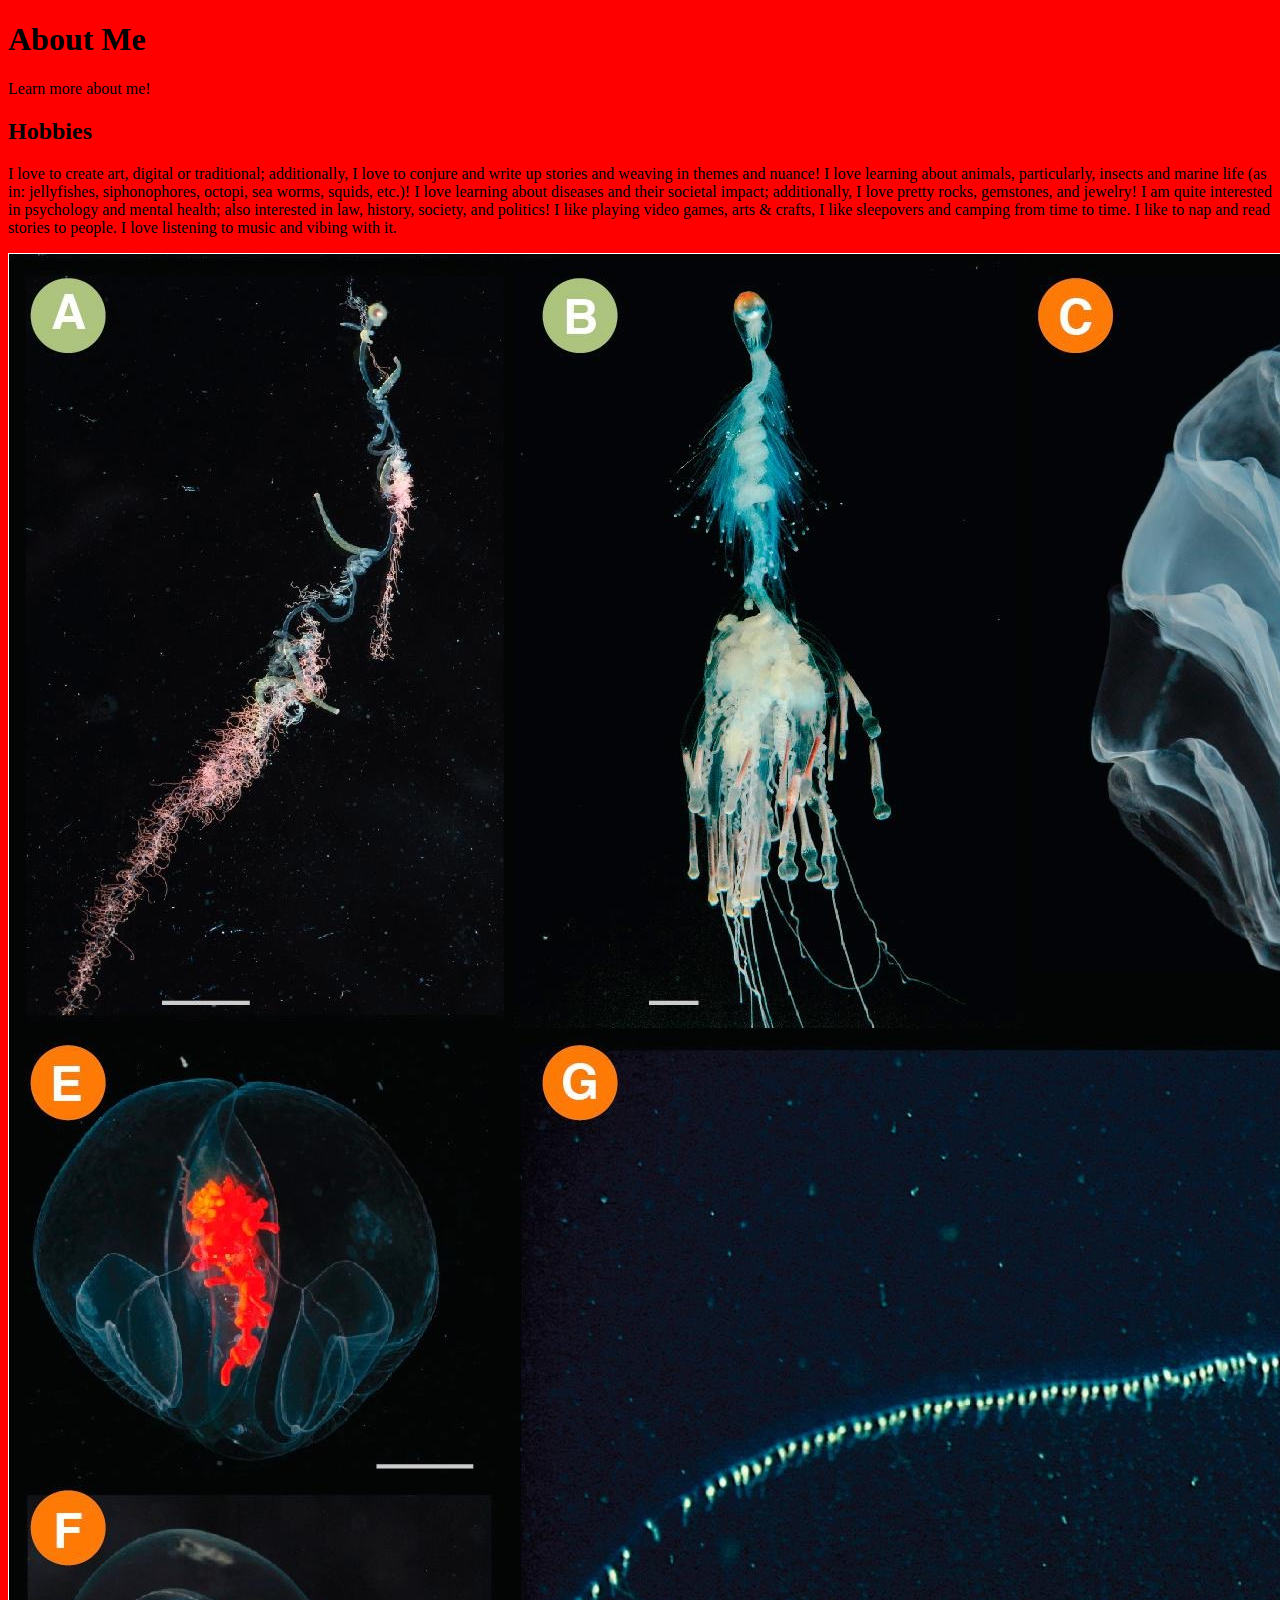
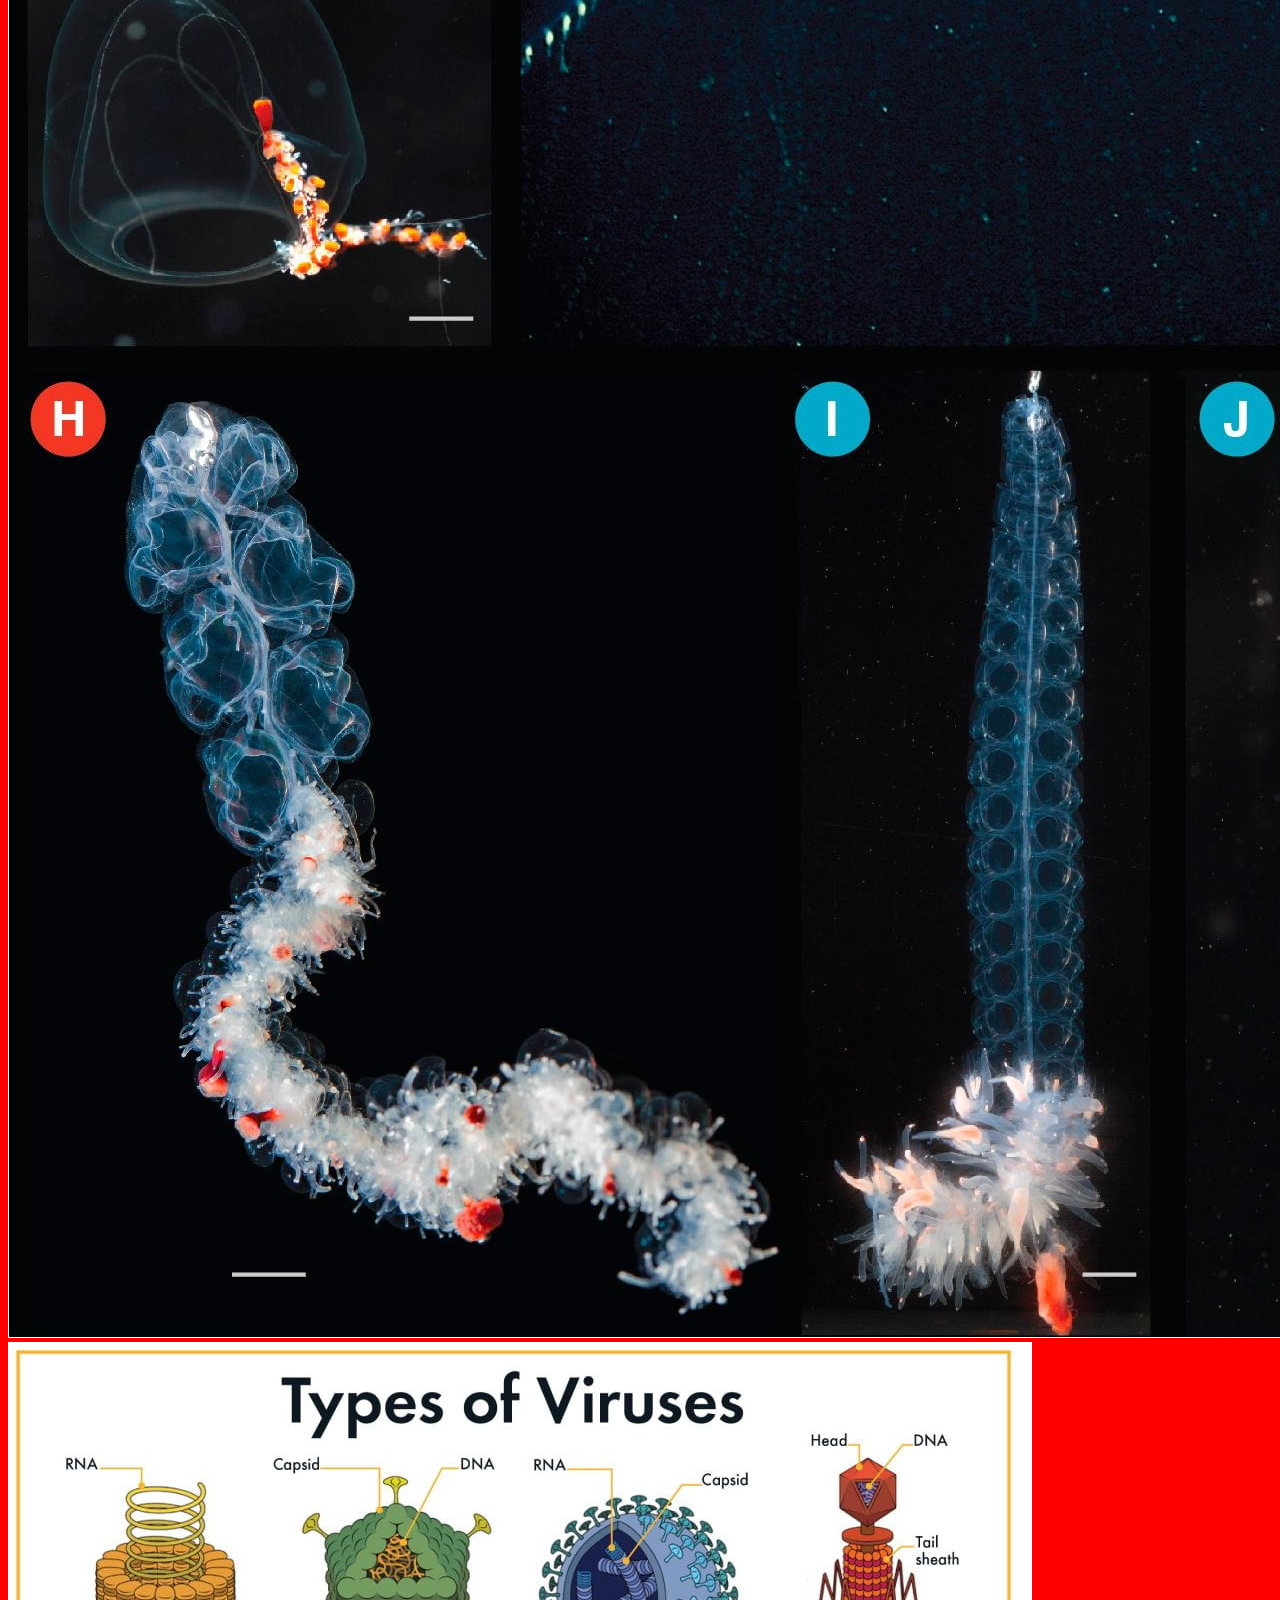
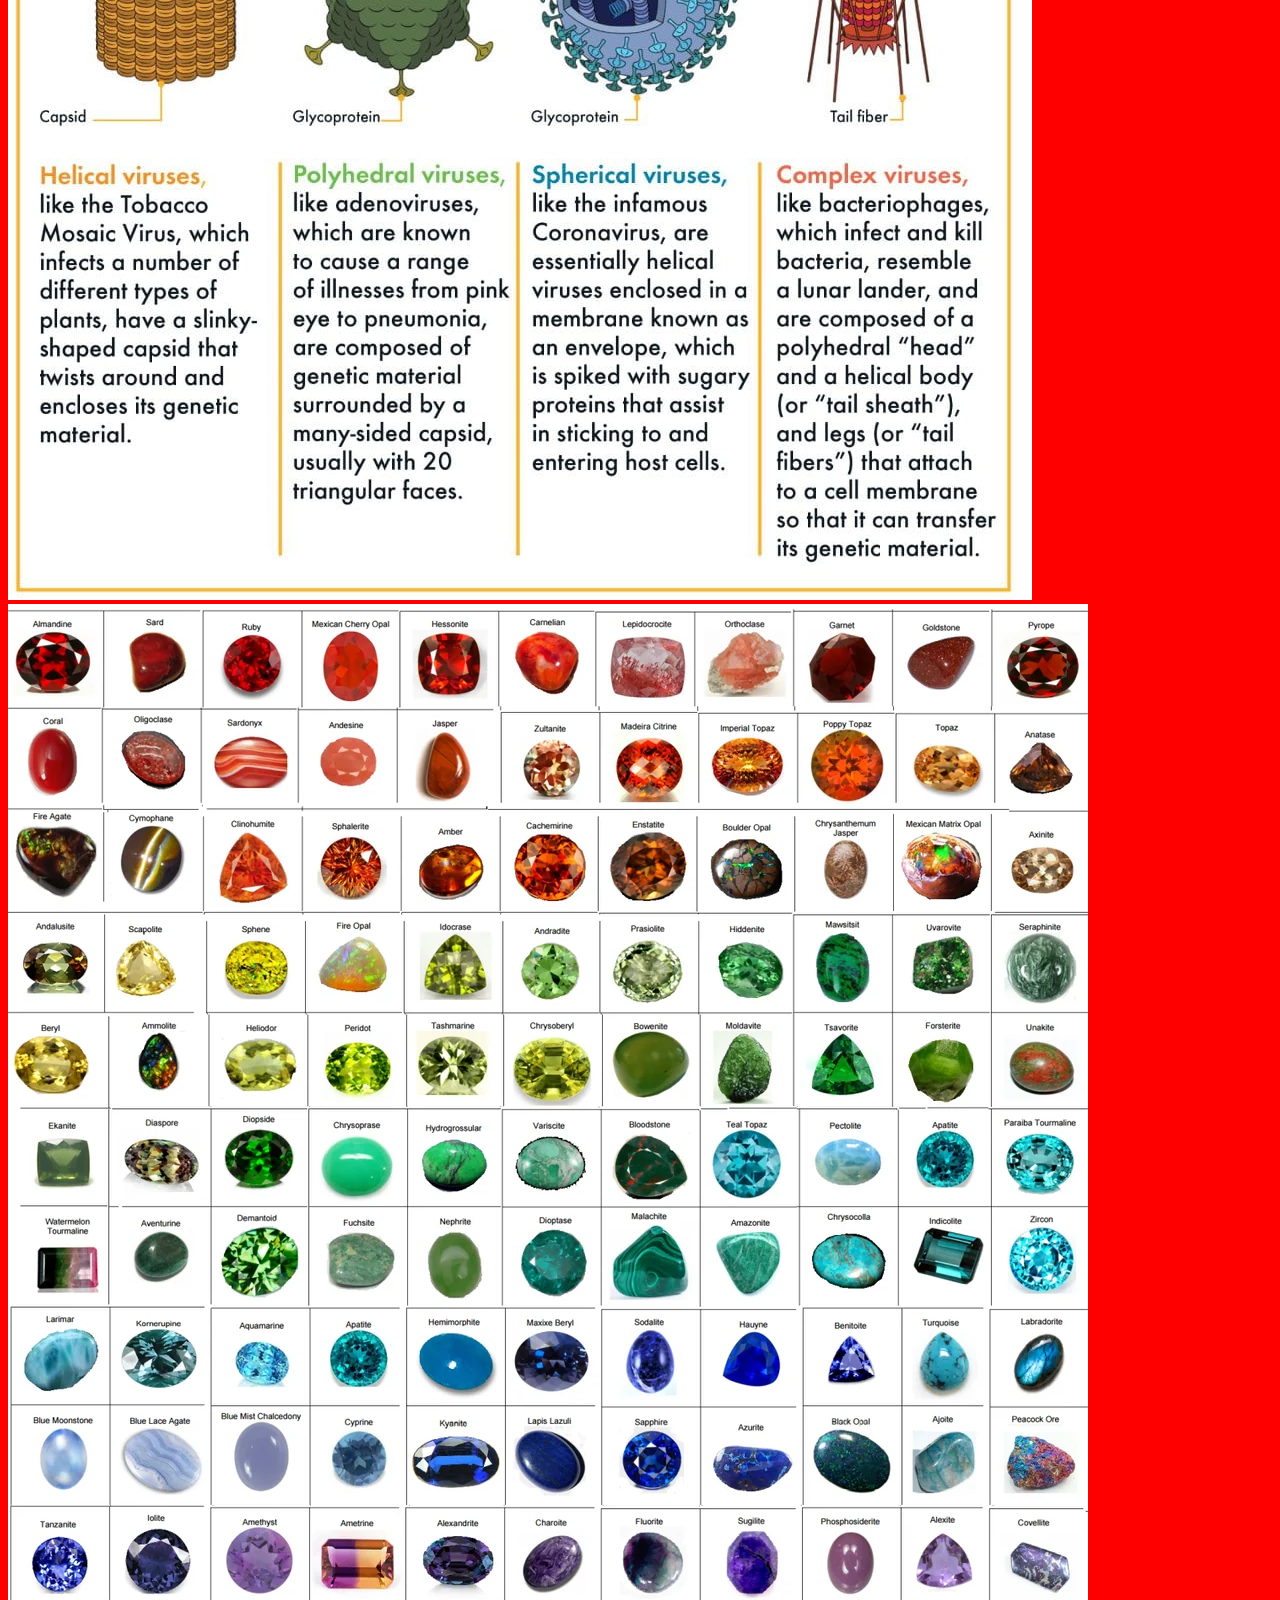
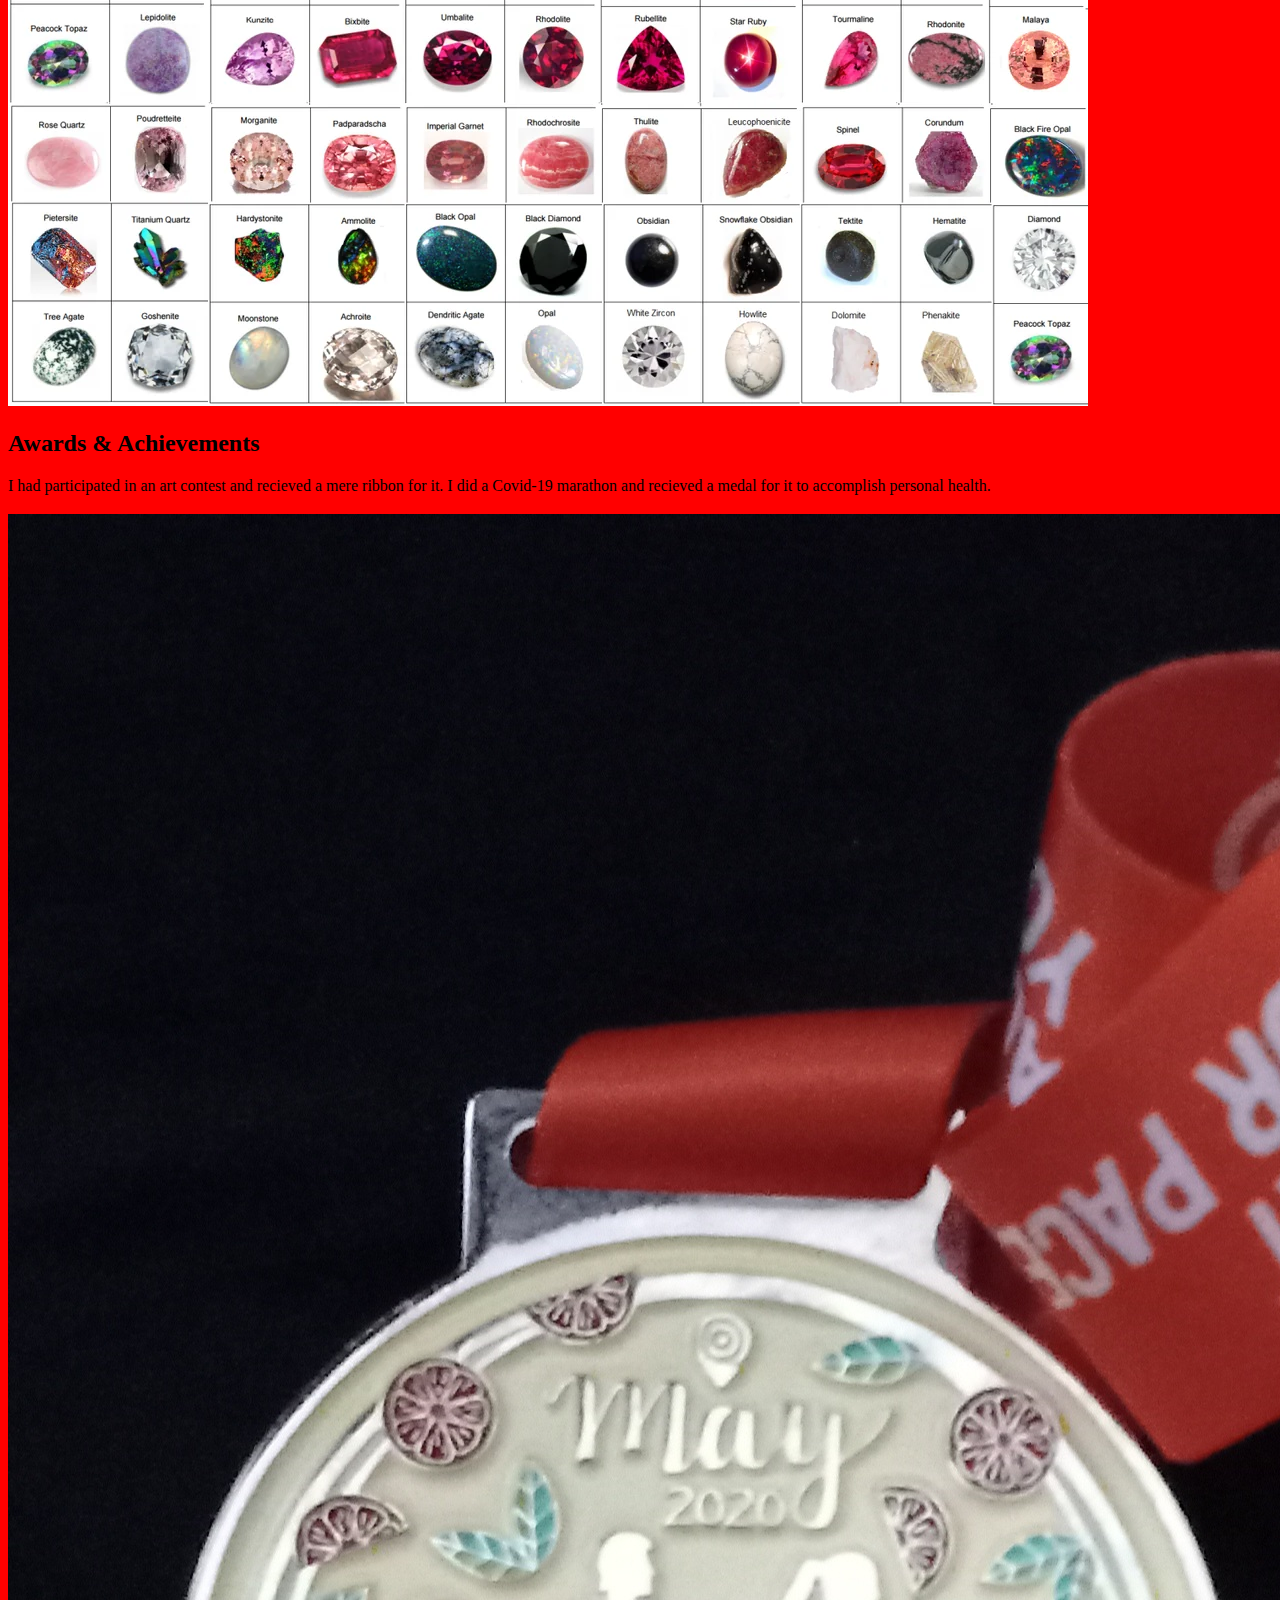
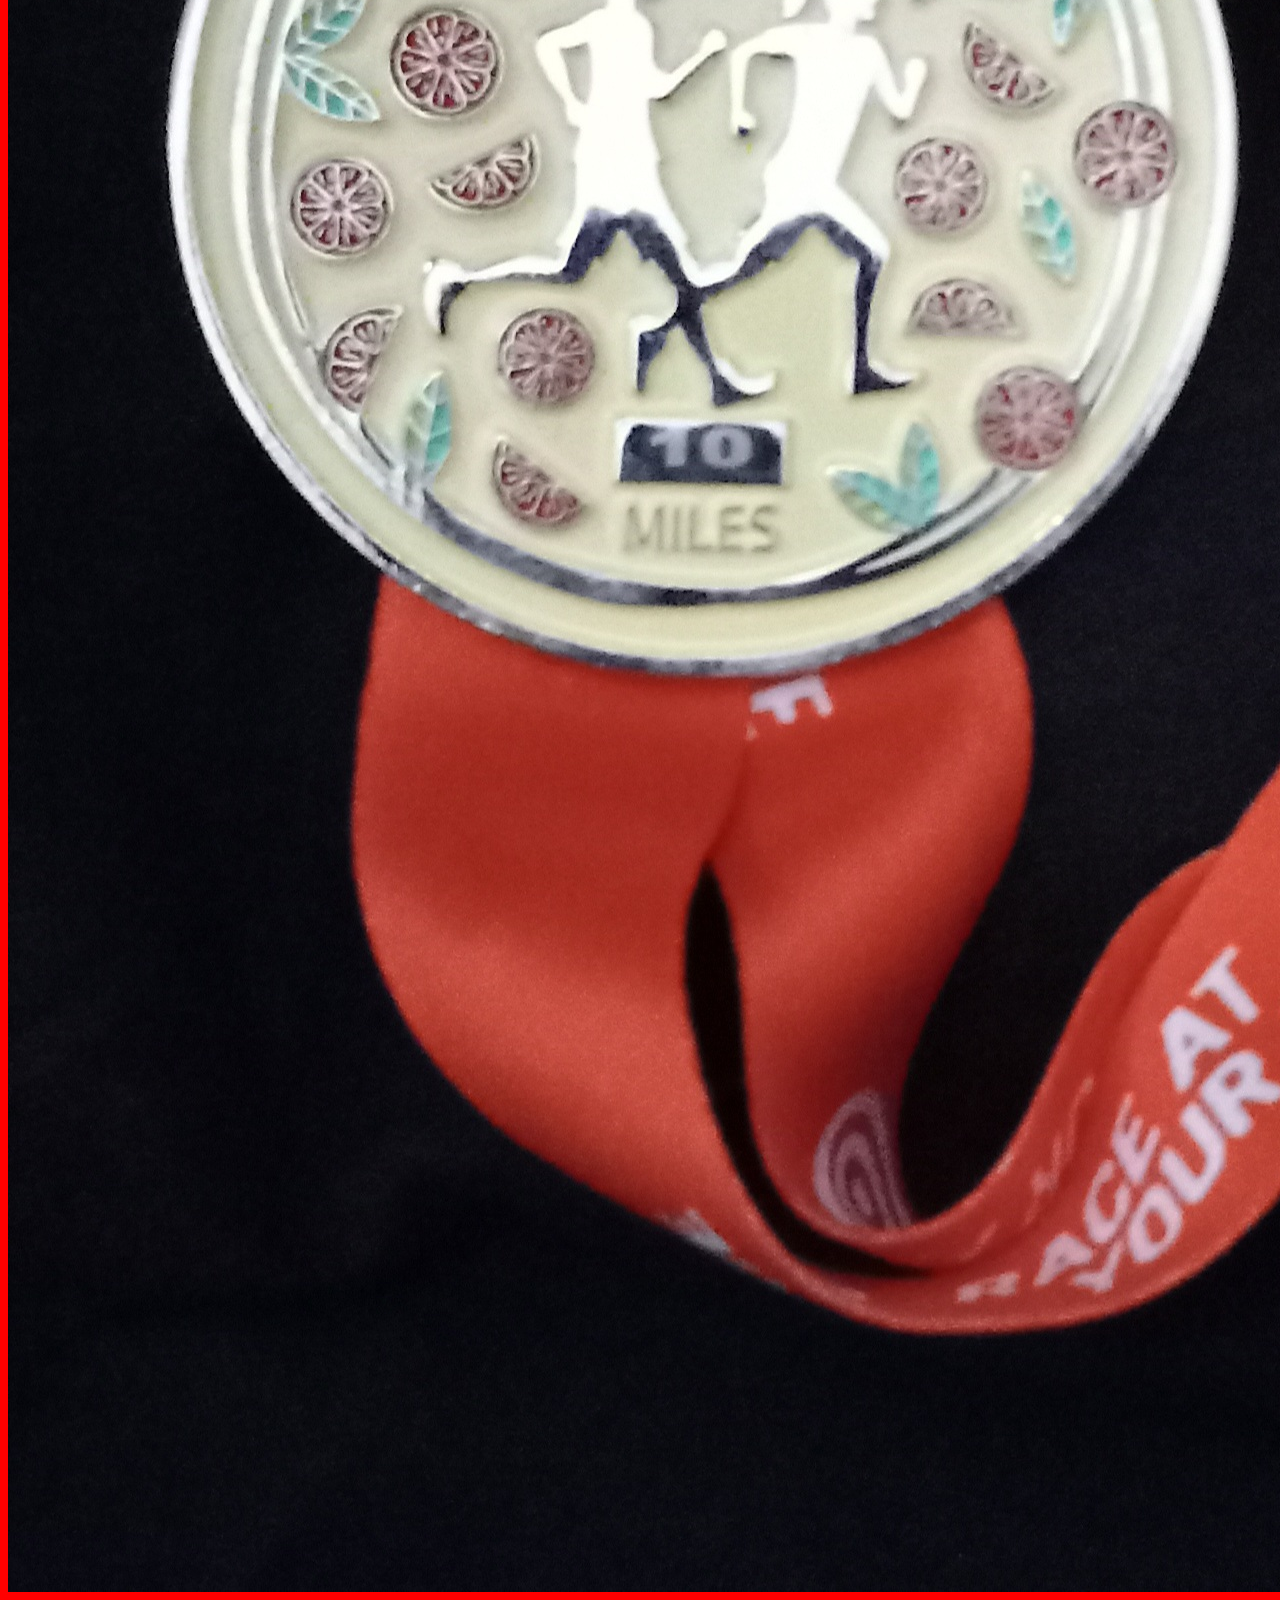
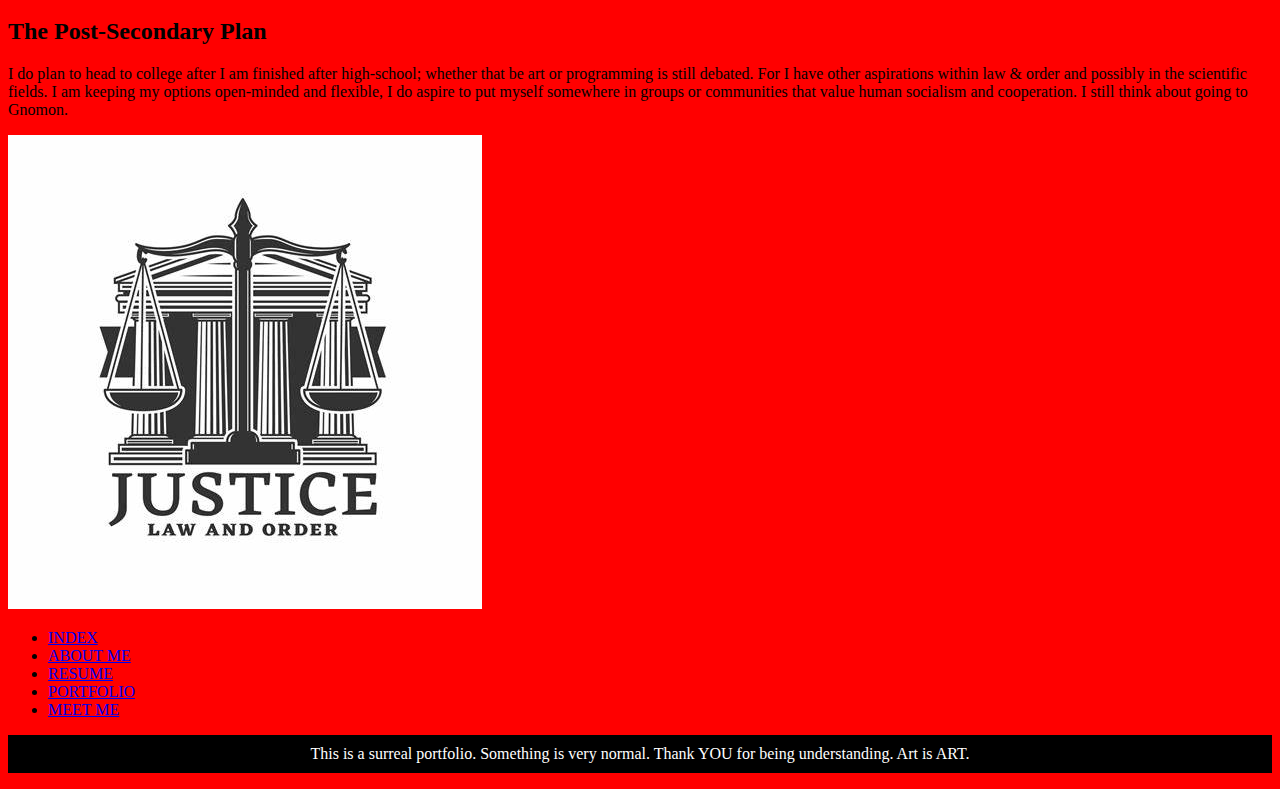
<file: aboutme.html>
<!DOCTYPE html>
<html lang="en">
<head>
    <meta charset="UTF-8">
    <meta name="viewport" content="width=device-width, initial-scale=1.0">
    <link rel="stylesheet" href="style.css">
    <title>My Portfolio! Prepare for TROUBLEEEEEEE</title>
</head>
<body class="aboutmebody">

<h1 class="slide-in-left">About Me</h1>
<p class="slide-in-right">Learn more about me!</p>

<article class="slide-in-left">
        <h2>Hobbies</h2>
        <p>I love to create art, digital or traditional; additionally, I love to conjure and write up stories and weaving in themes and nuance!
            I love learning about animals, particularly, insects and marine life (as in: jellyfishes, siphonophores, octopi, sea worms, squids, etc.)! I love learning about diseases and their societal impact;
            additionally, I love pretty rocks, gemstones, and jewelry! I am quite interested in psychology and mental health; also interested in law, history, society, and politics! I like playing video games, arts & crafts, 
            I like sleepovers and camping from time to time. I like to nap and read stories to people. I love listening to music and vibing with it.
        </p>
        <img src="Img/Siphonophores.jpg">
        <img src="Img/Virus.jpg">
        <img src="Img/gemstones.webp">
    </article>

    <article>
        <h2>Awards & Achievements</h2>
            <p>I had participated in an art contest and recieved a mere ribbon for it. I did a Covid-19 marathon and recieved a medal for it to accomplish personal health.</p>
        <h2>
              <img src="Img/medal.jpg">
    </article>

    <article>
        <h2>The Post-Secondary Plan</h2>
            <p>I do plan to head to college after I am finished after high-school; whether that be art or programming is still debated. For I have other aspirations within law & order and possibly in the scientific fields.
                I am keeping my options open-minded and flexible, I do aspire to put myself somewhere in groups or communities that value human socialism and cooperation. I still think about going to Gnomon.
            </p>
            <img src="Img/OIP.jpg">
    </article>
    
     <nav>
        <ul class="navbar">
            <li><a href="index.html">INDEX</a></li>
            <li><a href="aboutme.html">ABOUT ME</a></li>
            <li><a href="resume.html">RESUME</a></li>
            <li><a href="portfolio.html">PORTFOLIO</a></li>
            <li><a href="MeetMe.html">MEET ME</a></li>
        </ul>
    </nav>

        <footer>
    <p style="text-align: center; color: white; background: black; padding: 10px;">
        This is a surreal portfolio.  Something is very normal. Thank YOU for being understanding. Art is ART.
    </p>
</footer>
</body>
</html>
</file>
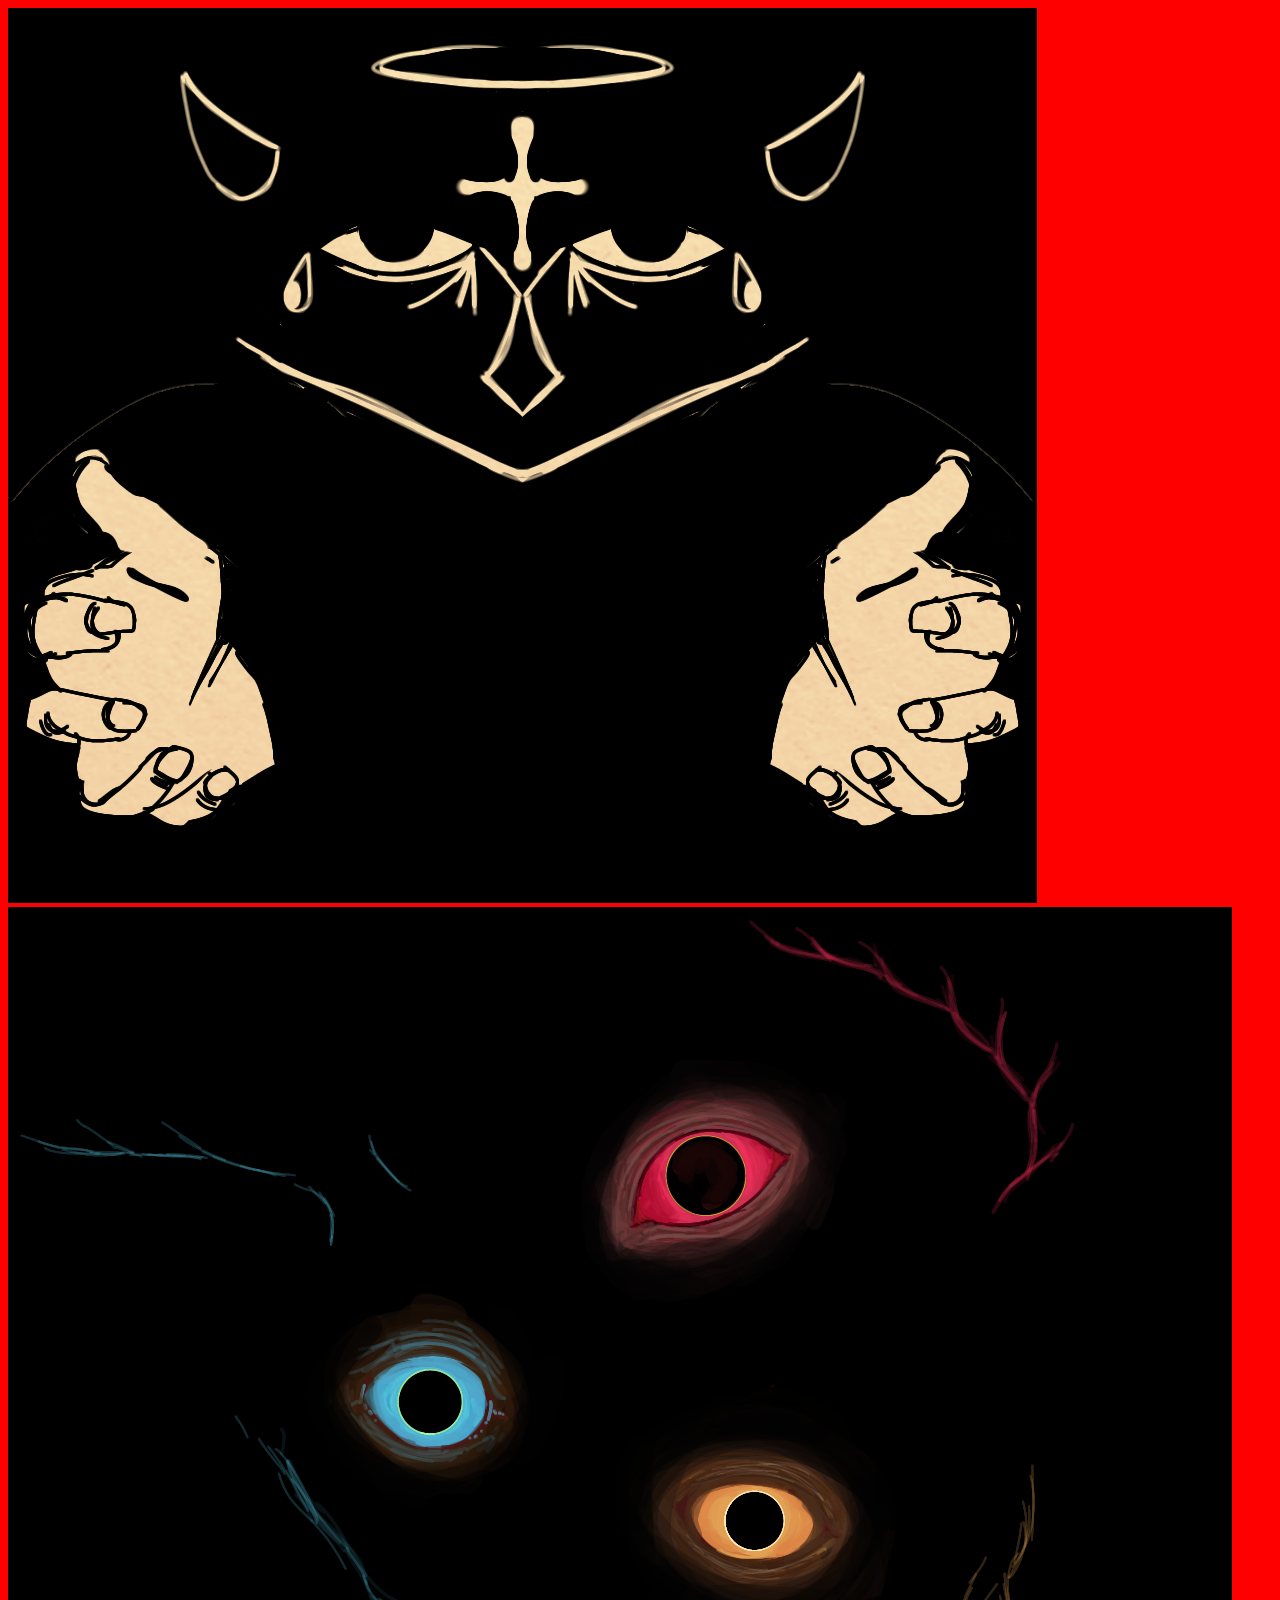
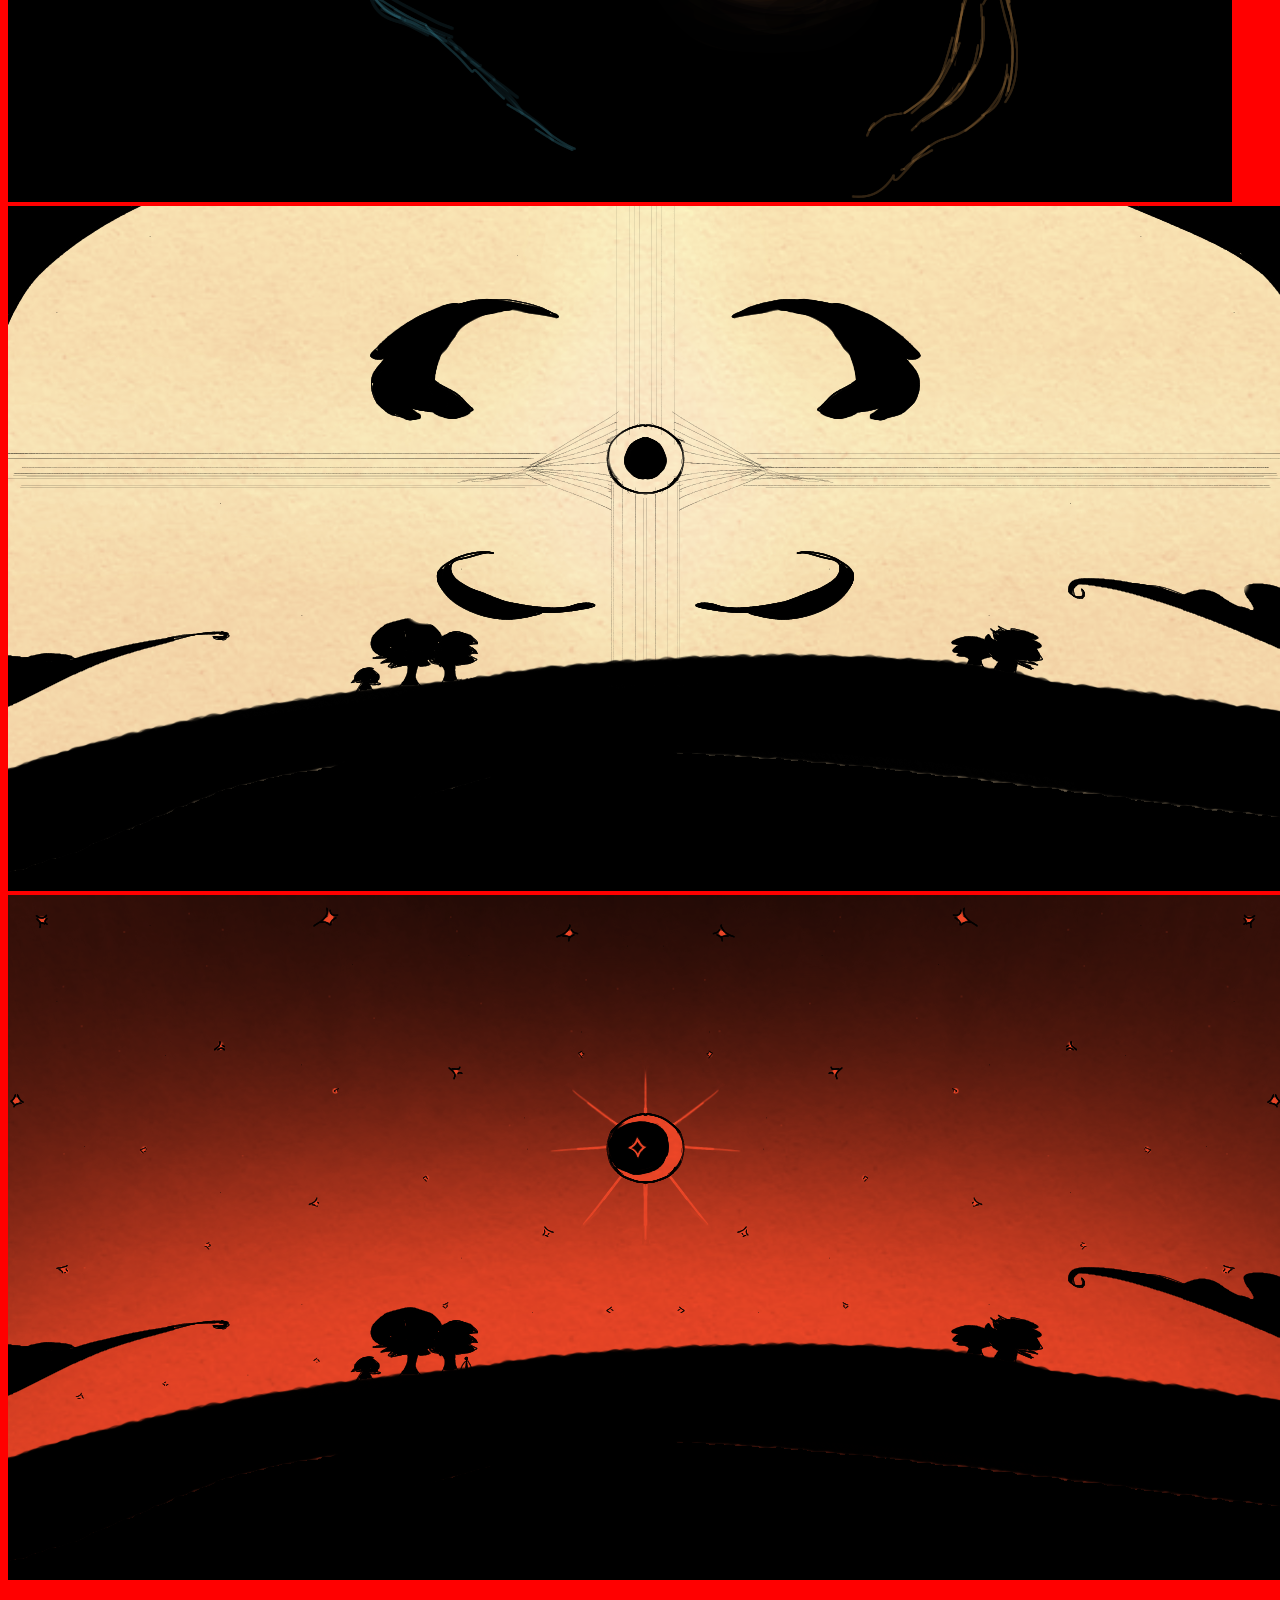
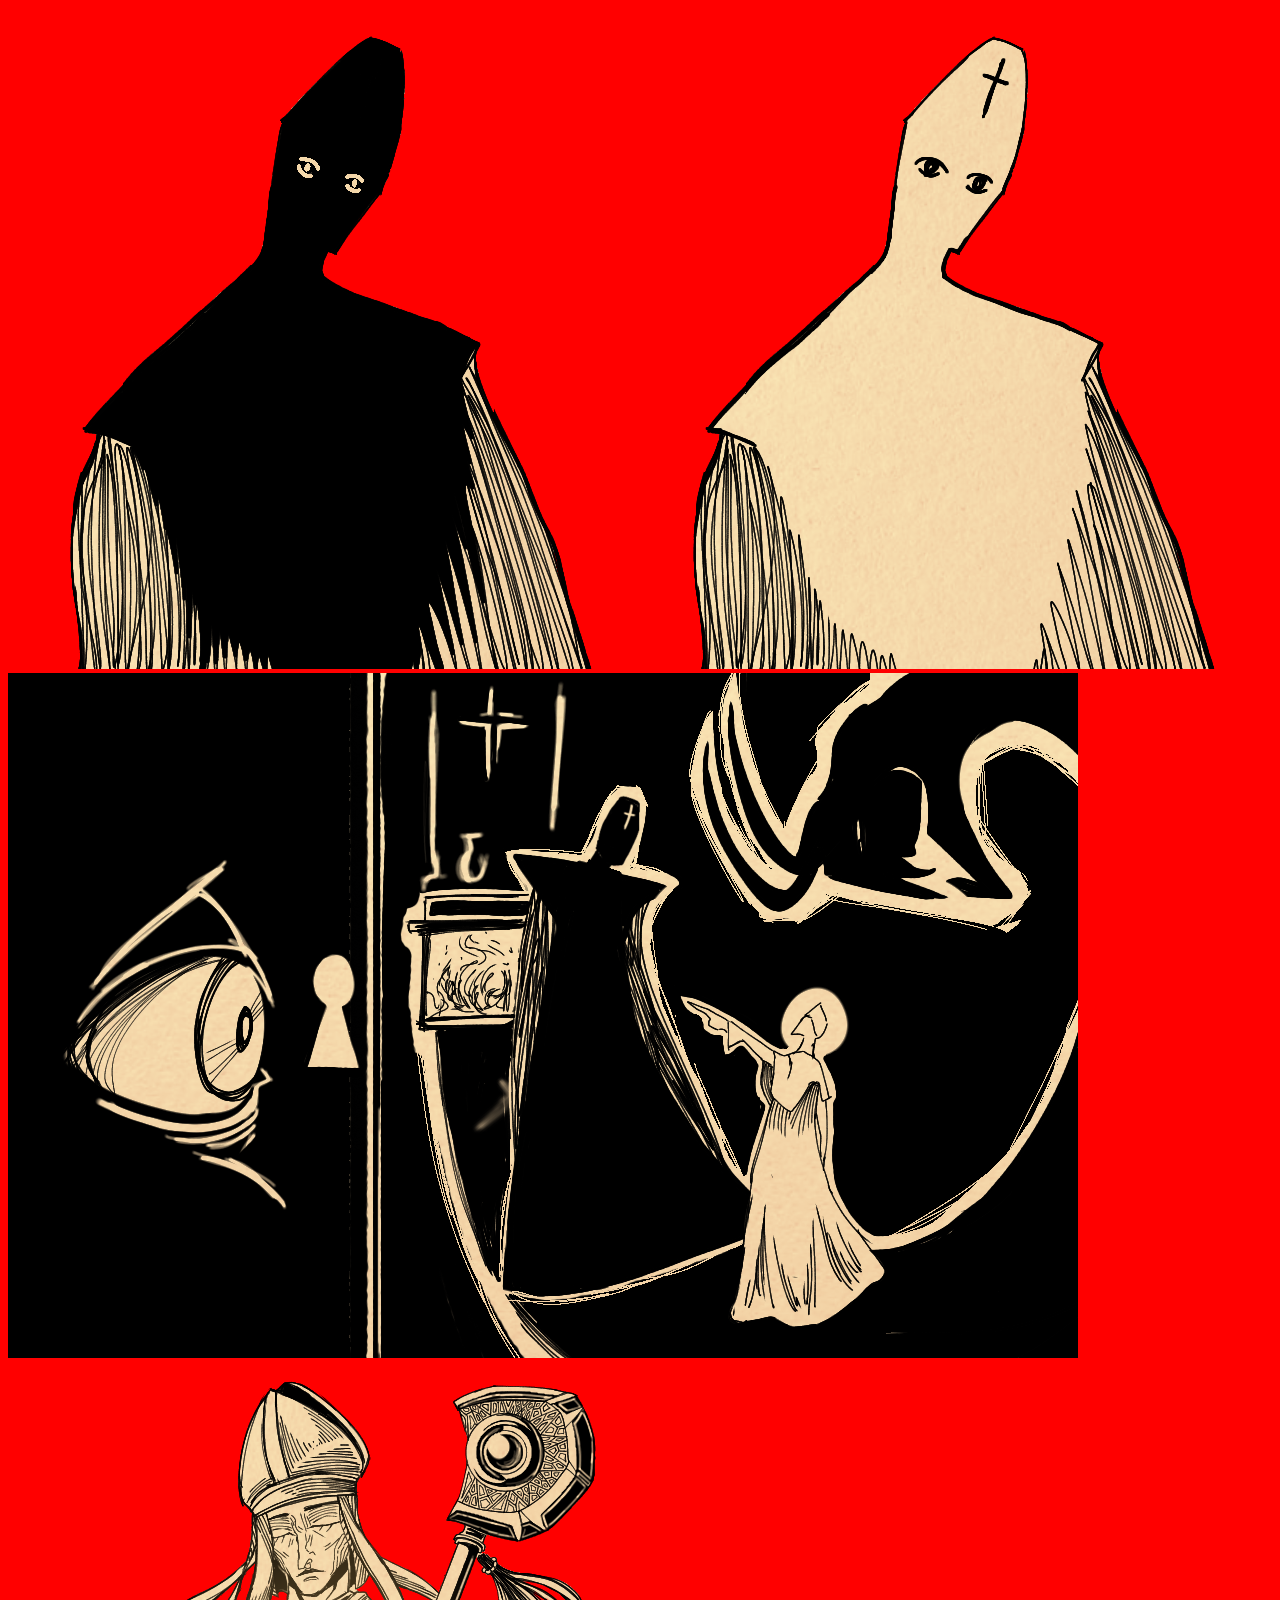
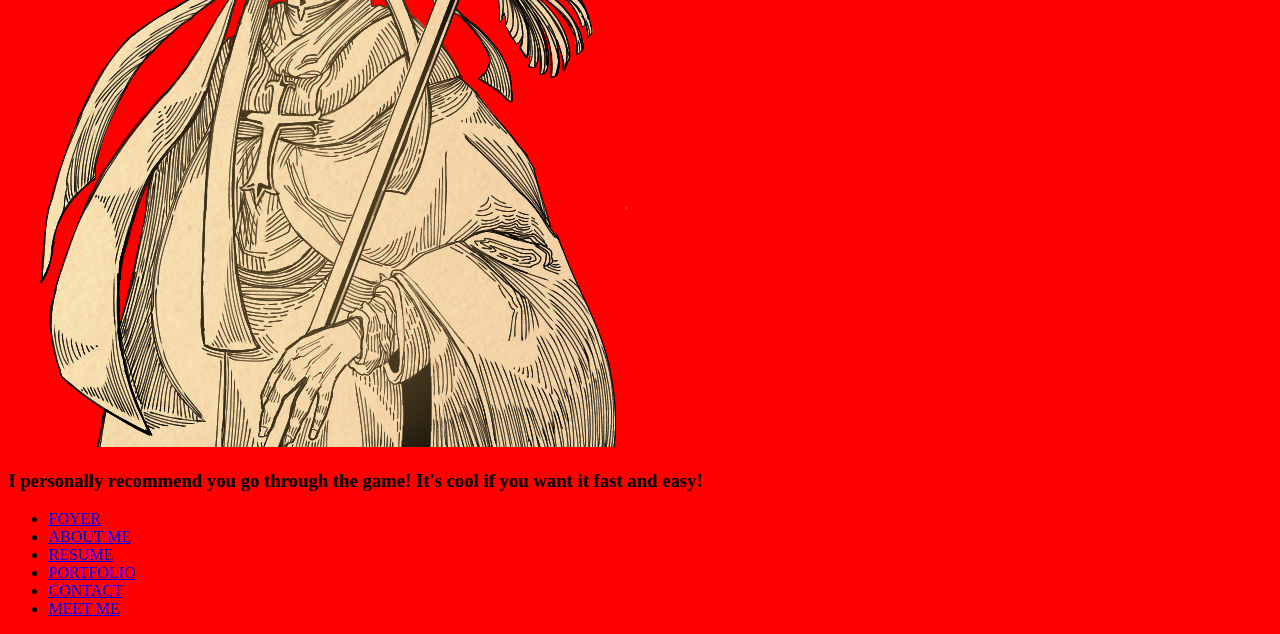
<file: art.html>
<!DOCTYPE html>
<html lang="en">
<head>
    <meta charset="UTF-8">
    <meta name="viewport" content="width=device-width, initial-scale=1.0">
    <link rel="stylesheet" href="style.css">
    <title>My Portfolio! Prepare for TROUBLEEEEEEE</title>
</head>
<body>

    <section>
        <img class="" src="Img/one.png">
        <img src="Img/two.png">
        <img src="Img/three.png">
        <img src="Img/four.png">
        <img src="Img/five.png">
        <img src="Img/six.png">
        <img src="Img/seven.png">
        <img src="Img/eight.png">
    </section>


    <section>
        <h3>I personally recommend you go through the game! It's cool if you want it fast and easy!</h3>
        <nav>
            <ul>
                <li><a href="#Foyer">FOYER</a></li>
                <li><a href="#aboutme">ABOUT ME</a></li>
                <li><a href="#resume">RESUME</a></li>
                <li><a href="#portfolio">PORTFOLIO</a></li>
                <li><a href="#contact">CONTACT</a></li>
                <li><a href="#MeetMe">MEET ME</a></li>
            </ul>
        </nav>
    </section>

</body>
</html>
</file>
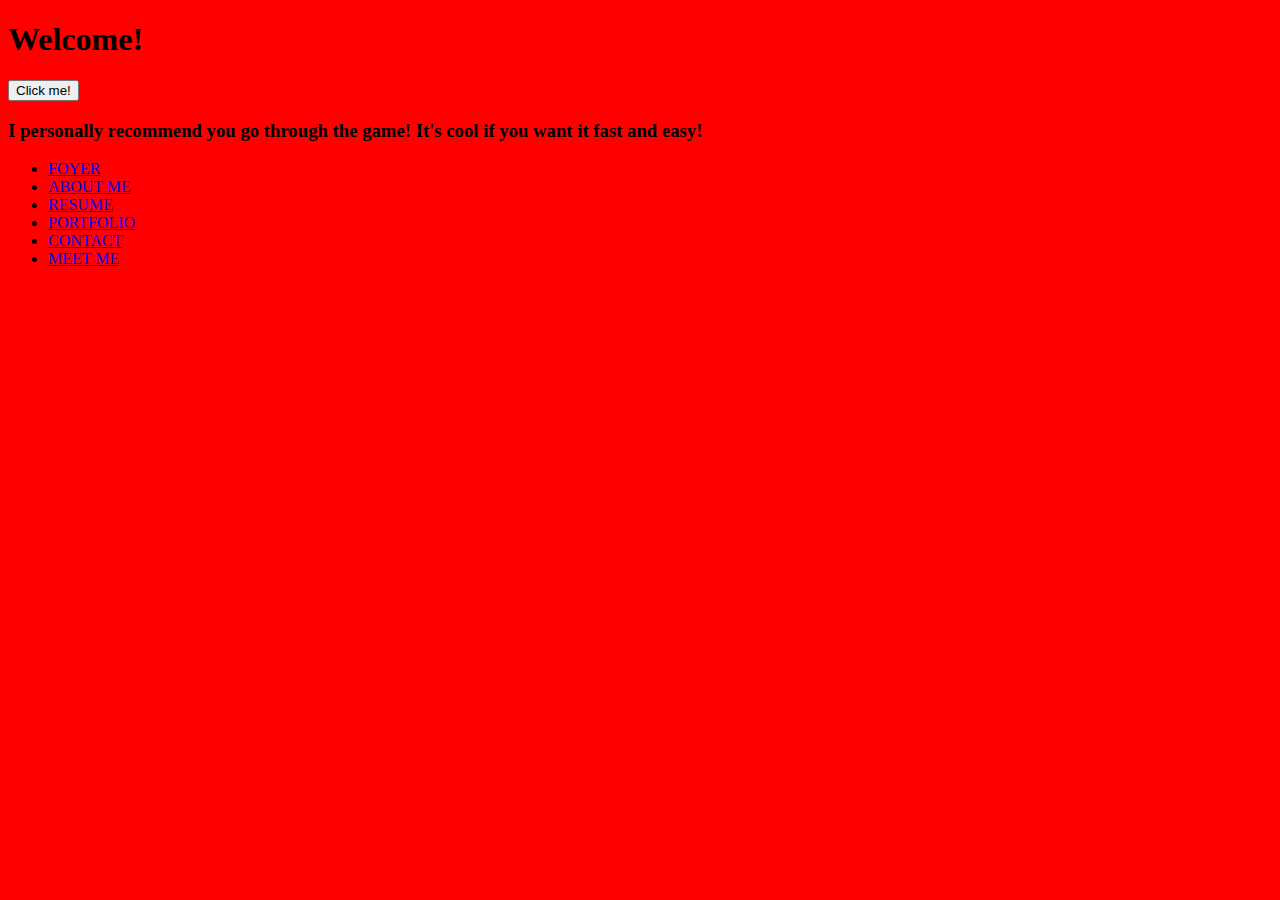
<file: code.html>
<!DOCTYPE html>
<html lang="en">
<head>
    <meta charset="UTF-8">
    <meta name="viewport" content="width=device-width, initial-scale=1.0">
    <link rel="stylesheet" href="style.css">
    <title>My Portfolio! Prepare for TROUBLEEEEEEE</title>
</head>
<body>

<!-- elevator -->
    <section id="Welcome">
        <header>
            <h1>Welcome!</h1> 
            <!-- introductory -->
             <button>Click me!</button>
             <!-- a round elevator button on the right takes you -->
        </header>
    </section>

    <section>
        <h3>I personally recommend you go through the game! It's cool if you want it fast and easy!</h3>
        <nav>
            <ul>
                <li><a href="#Foyer">FOYER</a></li>
                <li><a href="#aboutme">ABOUT ME</a></li>
                <li><a href="#resume">RESUME</a></li>
                <li><a href="#portfolio">PORTFOLIO</a></li>
                <li><a href="#contact">CONTACT</a></li>
                <li><a href="#MeetME">MEET ME</a></li>
            </ul>
        </nav>
    </section>

        
</body>
</html>
</file>
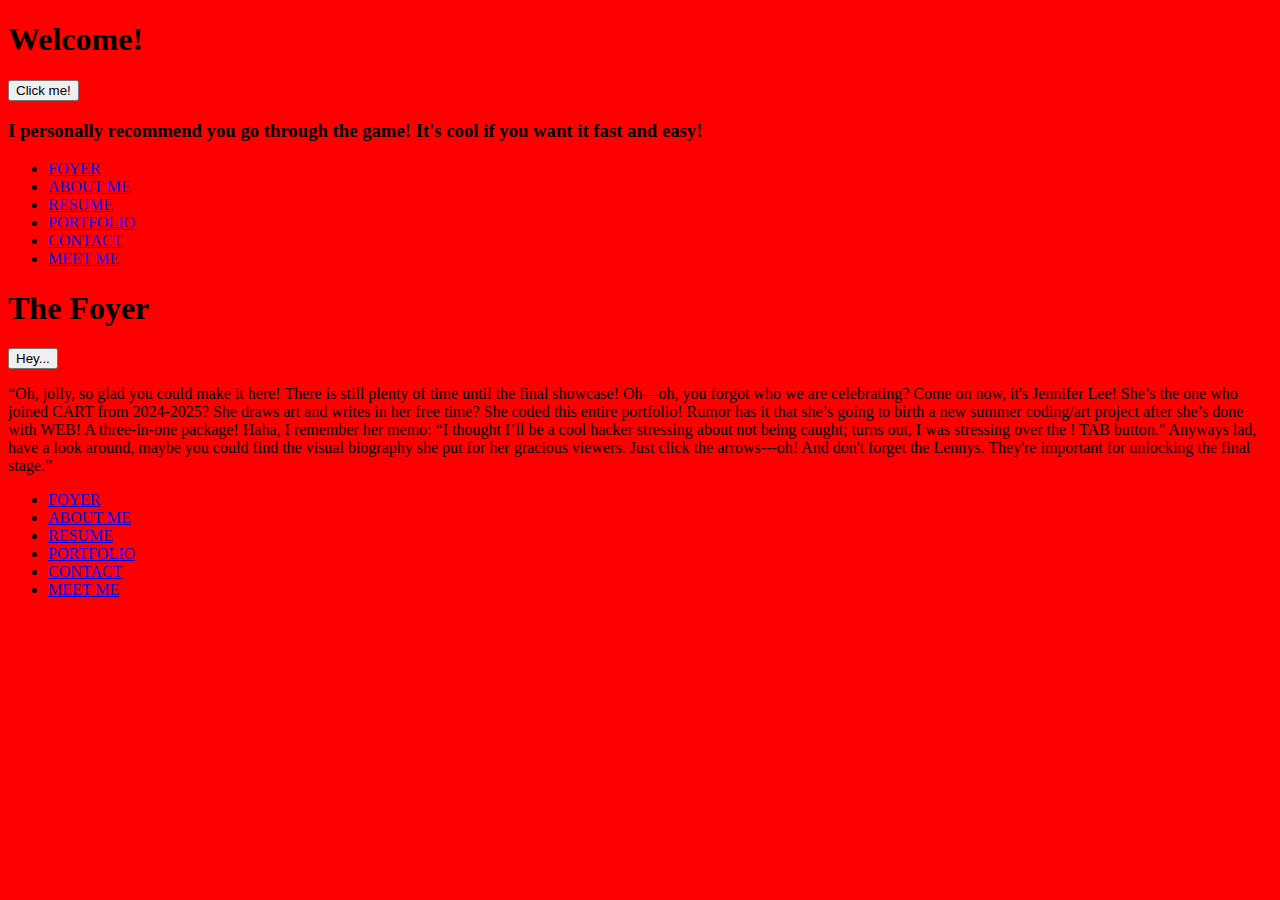
<file: elevator.html>
<!DOCTYPE html>
<html lang="en">
<head>
    <meta charset="UTF-8">
    <meta name="viewport" content="width=device-width, initial-scale=1.0">
    <link rel="stylesheet" href="style.css">
    <title>My Portfolio! Prepare for TROUBLEEEEEEE</title>
</head>
<body>

<!-- elevator -->
    <section id="Welcome">
        <header>
            <h1>Welcome!</h1> 
            <!-- introductory -->
             <button>Click me!</button>
             <!-- a round elevator button on the right takes you -->
        </header>
    </section>

    <section>
        <h3>I personally recommend you go through the game! It's cool if you want it fast and easy!</h3>
        <nav>
            <ul>
                <li><a href="#Foyer">FOYER</a></li>
                <li><a href="#aboutme">ABOUT ME</a></li>
                <li><a href="#resume">RESUME</a></li>
                <li><a href="#portfolio">PORTFOLIO</a></li>
                <li><a href="#contact">CONTACT</a></li>
                <li><a href="#MeetME">MEET ME</a></li>
            </ul>
        </nav>
    </section>
    <!-- these would be on the side -->

<!-- Main Foyer -->
    <section id="Foyer">
        <h1>The Foyer</h1>
        <!-- After the h1 introduction it fades then you see shadow silhouettes
         but then you see one nps fully colored and rendered -->
         <!-- <img src="img/black.png" class="guy" alt="handsome npc guy"/> -->
         <button onclick="">Hey...</button>
         <!-- there will be a text bubble for the 'hey' and click on the npc -->
         <p>“Oh, jolly, so glad you could make it here! There is still plenty of time until the final showcase! 
            Oh—oh, you forgot who we are celebrating? Come on now, it's Jennifer Lee! She’s the one who joined CART from 2024-2025?
            She draws art and writes in her free time? She coded this entire portfolio! Rumor has it that she’s going to birth a new summer coding/art project after she’s done with WEB! 
            A three-in-one package! Haha, I remember her memo: “I thought I’ll be a cool hacker stressing about not being caught; turns out, I was stressing over the ! TAB button." 
            Anyways lad, have a look around, maybe you could find the visual biography she put for her gracious viewers. Just click the arrows---oh! And don't forget the Lennys. They're important for unlocking the final stage.”</p>
    </section>

    <nav>
        <ul>
            <li><a href="#Foyer">FOYER</a></li>
            <li><a href="#AboutME">ABOUT ME</a></li>
            <li><a href="#Resume">RESUME</a></li>
            <li><a href="#Portfolio">PORTFOLIO</a></li>
            <li><a href="#Contact">CONTACT</a></li>
            <li><a href="#MeetME">MEET ME</a></li>
        </ul>
    </nav>

    <!-- then there are arrows to have the user navigate around -->

        
</body>
</html>
</file>
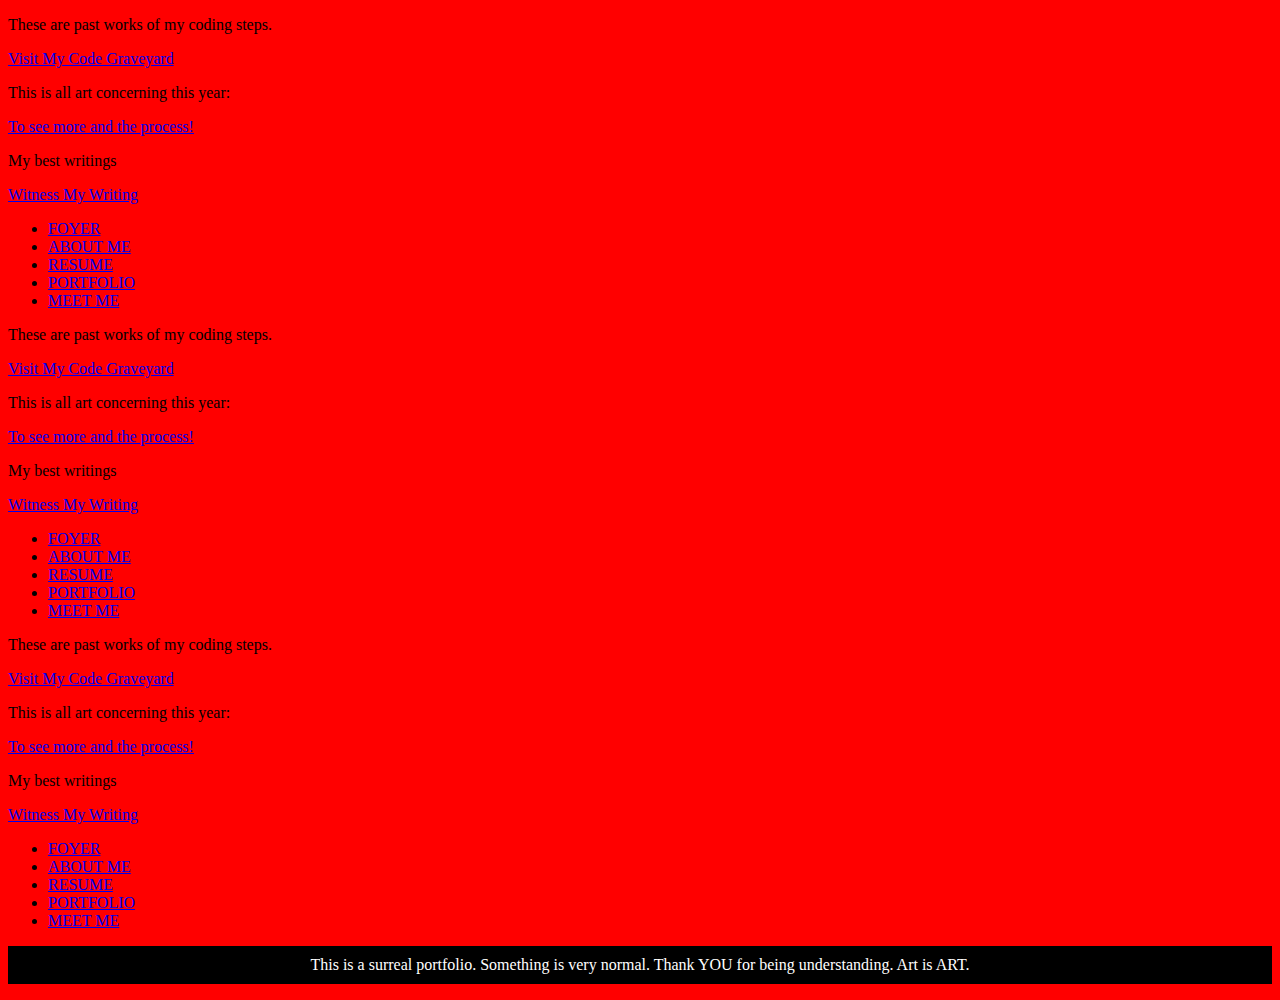
<file: portfolio.html>
<!DOCTYPE html>
<html lang="en">
<head>
    <meta charset="UTF-8">
    <meta name="viewport" content="width=device-width, initial-scale=1.0">
    <link rel="stylesheet" href="style.css">
    <title>My Portfolio! Prepare for TROUBLEEEEEEE</title>
</head>
<body class="port">

    <section id="code">
        <p>These are past works of my coding steps.</p>
        <a href="https://github.com/CartWebApp/portfolio-website-SadChimera">Visit My Code Graveyard</a>
    </section>

    <section id="art">
        <p>This is all art concerning this year:</p>
        
        <a href="art.html">To see more and the process!</a>
        
    </section>

    <section id="writing">
    <p>My best writings</p>
    <a href="https://ev.turnitin.com/app/carta/en_us/?lang=en_us&ro=103&o=2540710854&u=1173991641&student_user=1" target="_blank" rel="noopener noreferrer">Witness My Writing</a>
</section>


    <nav>
        <ul class="navbar">
            <li><a href="Foyer.html">FOYER</a></li>
            <li><a href="aboutme.html">ABOUT ME</a></li>
            <li><a href="resume.html">RESUME</a></li>
            <li><a href="portfolio.html">PORTFOLIO</a></li>
            <li><a href="MeetMe.html">MEET ME</a></li>
        </ul>
    </nav>

    
    <section id="code">
        <p>These are past works of my coding steps.</p>
        <a href="https://github.com/CartWebApp/portfolio-website-SadChimera">Visit My Code Graveyard</a>
    </section>

    <section id="art">
        <p>This is all art concerning this year:</p>
        
        <a href="art.html">To see more and the process!</a>
        
    </section>

   <section id="writing">
    <p>My best writings</p>
    <a href="https://ev.turnitin.com/app/carta/en_us/?lang=en_us&ro=103&o=2540710854&u=1173991641&student_user=1" target="_blank" rel="noopener noreferrer">Witness My Writing</a>
</section>


    <nav>
        <ul class="navbar">
            <li><a href="Foyer.html">FOYER</a></li>
            <li><a href="aboutme.html">ABOUT ME</a></li>
            <li><a href="resume.html">RESUME</a></li>
            <li><a href="portfolio.html">PORTFOLIO</a></li>
            <li><a href="MeetMe.html">MEET ME</a></li>
        </ul>
    </nav>

    <section id="code">
        <p>These are past works of my coding steps.</p>
        <a href="https://github.com/CartWebApp/portfolio-website-SadChimera">Visit My Code Graveyard</a>
    </section>

    <section id="art">
        <p>This is all art concerning this year:</p>
        
        <a href="art.html">To see more and the process!</a>
        
    </section>

   <section id="writing">
    <p>My best writings</p>
    <a href="https://ev.turnitin.com/app/carta/en_us/?lang=en_us&ro=103&o=2540710854&u=1173991641&student_user=1" target="_blank" rel="noopener noreferrer">Witness My Writing</a>
</section>


    <nav>
        <ul class="navbar">
            <li><a href="Foyer.html">FOYER</a></li>
            <li><a href="aboutme.html">ABOUT ME</a></li>
            <li><a href="resume.html">RESUME</a></li>
            <li><a href="portfolio.html">PORTFOLIO</a></li>
            <li><a href="MeetMe.html">MEET ME</a></li>
        </ul>
    </nav>

    <footer>
    <p style="text-align: center; color: white; background: black; padding: 10px;">
        This is a surreal portfolio.  Something is very normal. Thank YOU for being understanding. Art is ART.
    </p>
</footer>

</body>
</html>
</file>
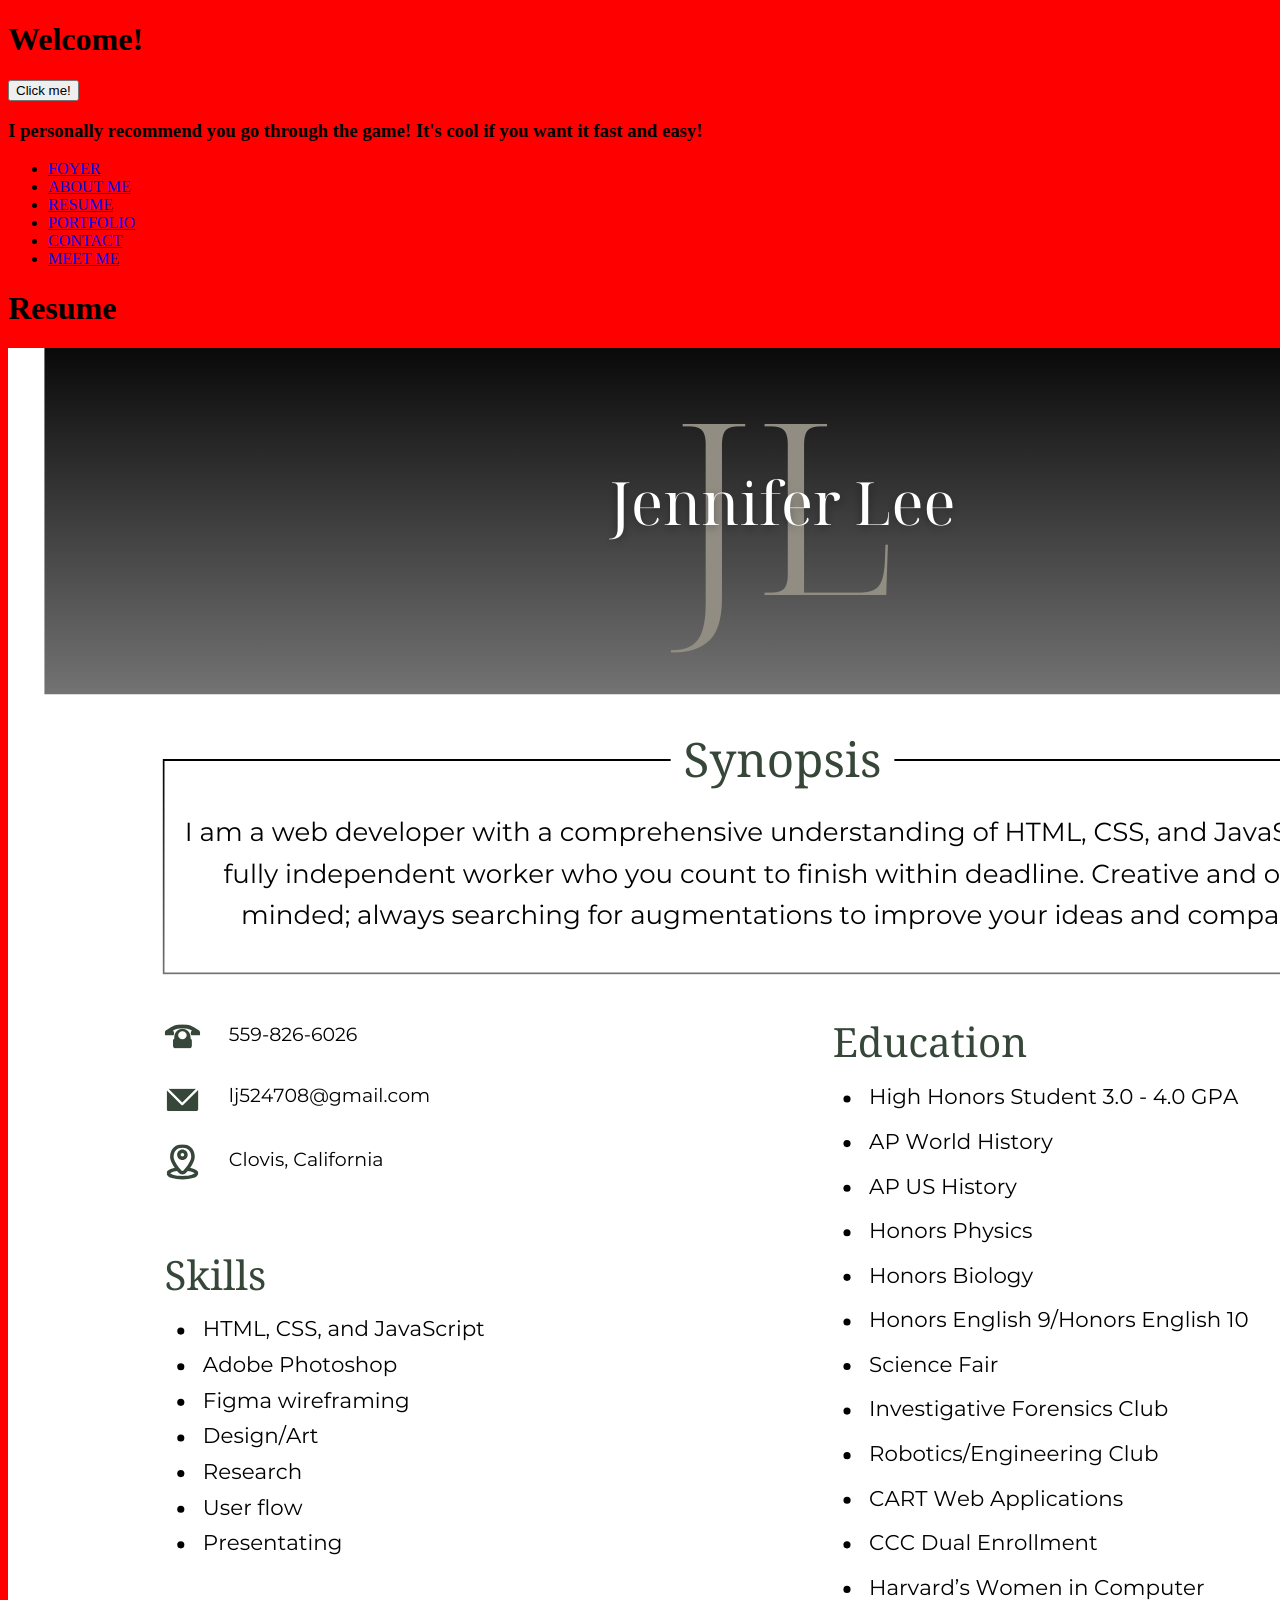
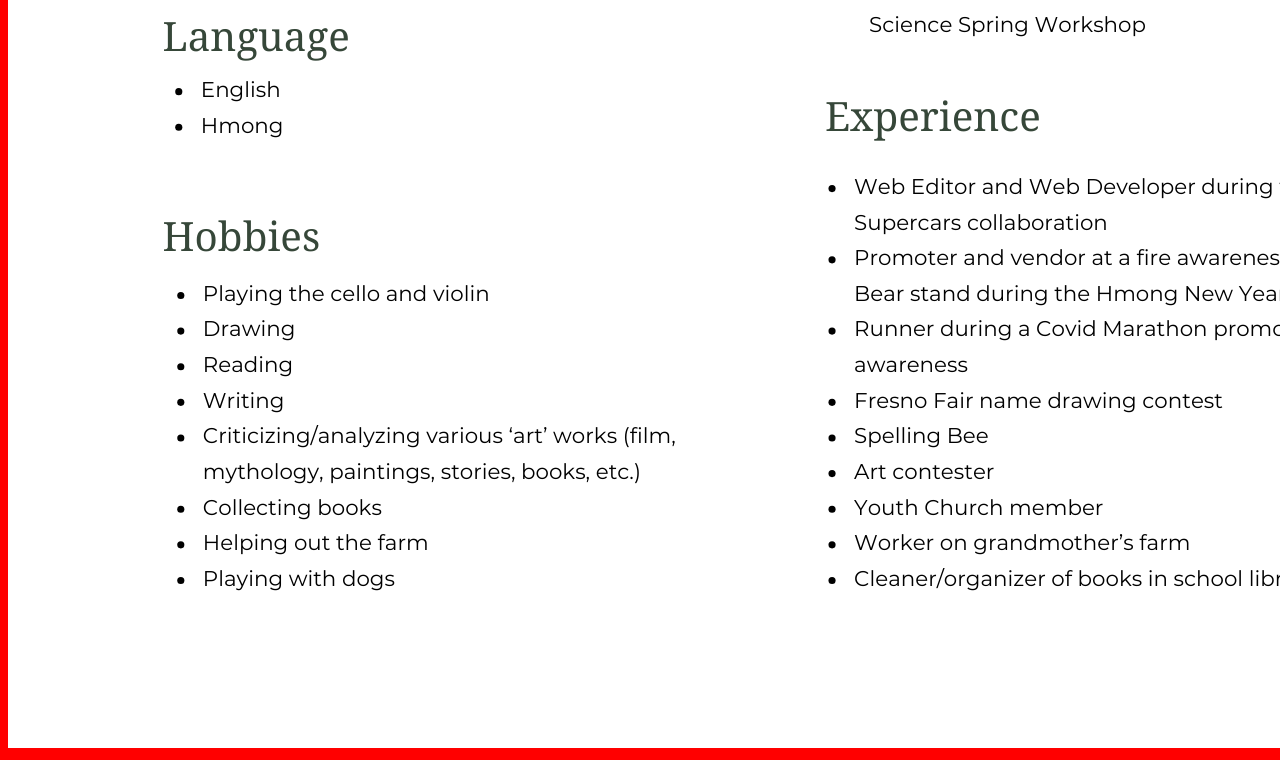
<file: resume.html>
<!DOCTYPE html>
<html lang="en">
<head>
    <meta charset="UTF-8">
    <meta name="viewport" content="width=device-width, initial-scale=1.0">
    <link rel="stylesheet" href="style.css">
    <title>My Portfolio! Prepare for TROUBLEEEEEEE</title>
</head>
<body>

<!-- elevator -->
    <section id="Welcome">
        <header>
            <h1>Welcome!</h1> 
            <!-- introductory -->
             <button>Click me!</button>
             <!-- a round elevator button on the right takes you -->
        </header>
    </section>

    <section>
        <h3>I personally recommend you go through the game! It's cool if you want it fast and easy!</h3>
        <nav>
            <ul>
                <li><a href="#Foyer">FOYER</a></li>
                <li><a href="#aboutme">ABOUT ME</a></li>
                <li><a href="#resume">RESUME</a></li>
                <li><a href="#portfolio">PORTFOLIO</a></li>
                <li><a href="#contact">CONTACT</a></li>
                <li><a href="#MeetME">MEET ME</a></li>
            </ul>
        </nav>
    </section>

    <section id="Res">
        <h1>Resume</h1>
        <img src="Img/ProfessionalResume.png">
    </section>
        
</body>
</html>
</file>
<file: style.css>
body {
    background-color: red;
}

/* .guy {
    width: 100%;
    height: 4%;
} */
</file>
